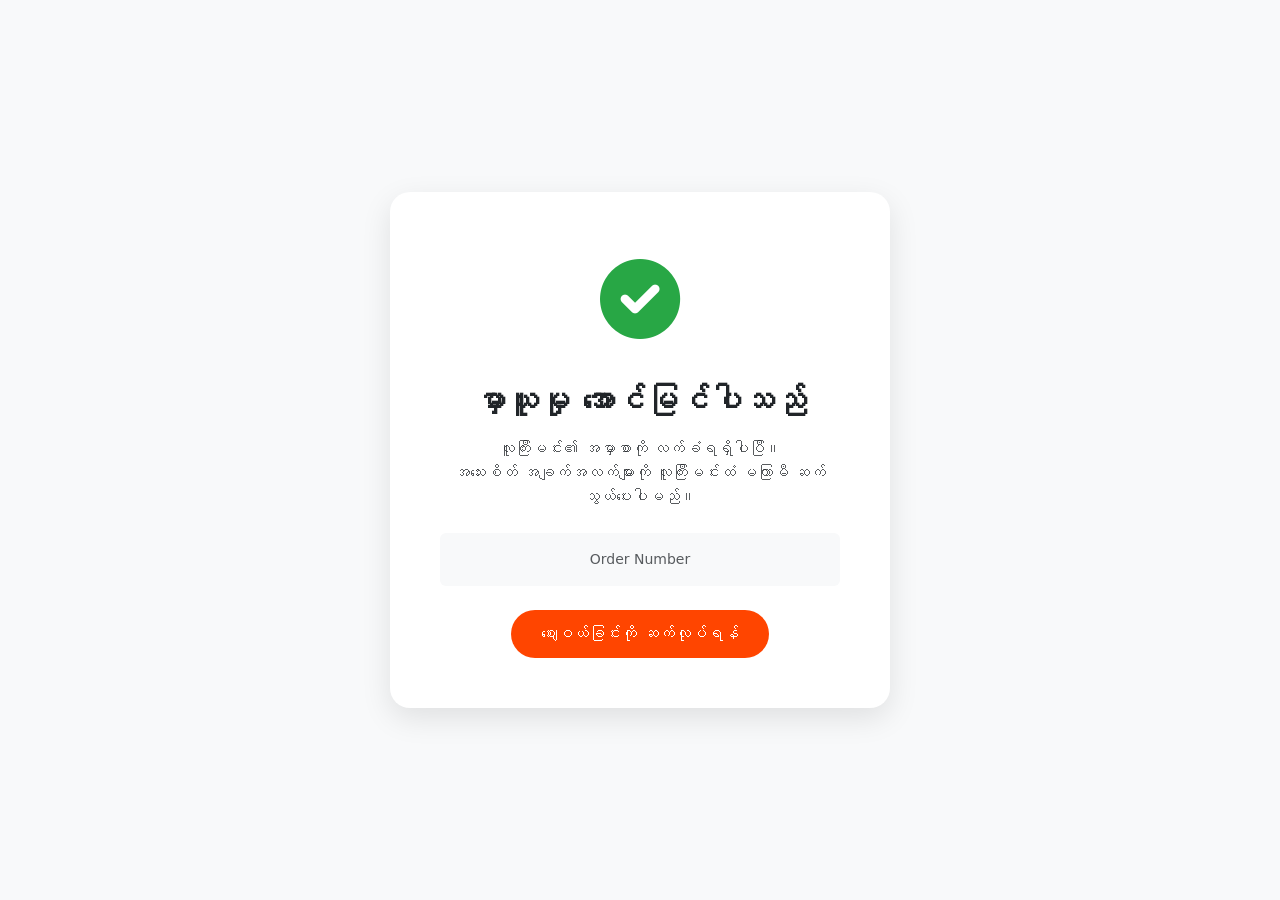
<file: success.html>
<!doctype html>
<html lang="my">
  <head>
    <meta charset="UTF-8" />
    <meta name="viewport" content="width=device-width, initial-scale=1.0" />
    <title>Success</title>
    <link
      href="https://cdn.jsdelivr.net/npm/bootstrap@5.3.0/dist/css/bootstrap.min.css"
      rel="stylesheet"
    />
    <link
      rel="stylesheet"
      href="https://cdnjs.cloudflare.com/ajax/libs/font-awesome/6.0.0/css/all.min.css"
    />
    <style>
      body {
        background-color: #f8f9fa;
        height: 100vh;
        display: flex;
        align-items: center;
        justify-content: center;
      }

      .success-card {
        background: white;
        padding: 50px;
        border-radius: 20px;
        box-shadow: 0 10px 30px rgba(0, 0, 0, 0.1);
        text-align: center;
        max-width: 500px;
      }

      .check-icon {
        font-size: 80px;
        color: #28a745;
        margin-bottom: 20px;
        animation: scaleUp 0.5s ease-in-out;
      }

      @keyframes scaleUp {
        from {
          transform: scale(0);
        }

        to {
          transform: scale(1);
        }
      }

      .btn-home {
        background: #ff4500;
        color: white;
        border: none;
        padding: 12px 30px;
        border-radius: 25px;
        text-decoration: none;
        transition: 0.3s;
      }

      .btn-home:hover {
        background: #e63e00;
        color: white;
        transform: translateY(-3px);
      }
      .order-name {
        margin: 16px auto 24px;
        background: #f1f5f9;
        padding: 18px 20px;
        border-radius: 16px;
        text-align: left;
        color: #0f172a;
        max-width: 420px;
        box-shadow: inset 0 0 0 1px rgba(15, 23, 42, 0.08);
      }
      .order-name strong {
        display: block;
        margin-top: 4px;
        font-size: 1.05rem;
        color: #111827;
      }
      .hidden {
        display: none;
      }
    </style>
  </head>

  <body>
    <div class="success-card">
      <div class="check-icon">
        <i class="fas fa-check-circle"></i>
      </div>
      <h2 class="fw-bold mb-3">မှာယူမှု အောင်မြင်ပါသည်</h2>
      <p class="text-muted mb-4">
        လူကြီးမင်း၏ အမှာစာကို လက်ခံရရှိပါပြီ။ <br />
        အသေးစိတ် အချက်အလက်များကို လူကြီးမင်းထံ မကြာမီ ဆက်သွယ်ပေးပါမည်။
      </p>
      <div class="order-name hidden" id="order-name-box">
        <small class="text-muted">Order Name</small>
        <strong id="order-name"></strong>
      </div>
      <div class="order-id bg-light p-3 rounded mb-4">
        <small class="text-muted d-block">Order Number</small>
        <strong class="h5 text-dark"></strong>
      </div>
      <a href="./shop.html" class="btn-home d-inline-block"
        >ဈေးဝယ်ခြင်းကို ဆက်လုပ်ရန်</a
      >
    </div>

    <script>
      document.addEventListener("DOMContentLoaded", function () {
        const params = new URLSearchParams(window.location.search);
        const orderName =
          params.get("name") || localStorage.getItem("orderName");
        if (orderName) {
          const box = document.getElementById("order-name-box");
          const nameEl = document.getElementById("order-name");
          nameEl.textContent = orderName;
          box.classList.remove("hidden");
          localStorage.removeItem("orderName");
        }
      });
    </script>
  </body>
</html>
</file>
